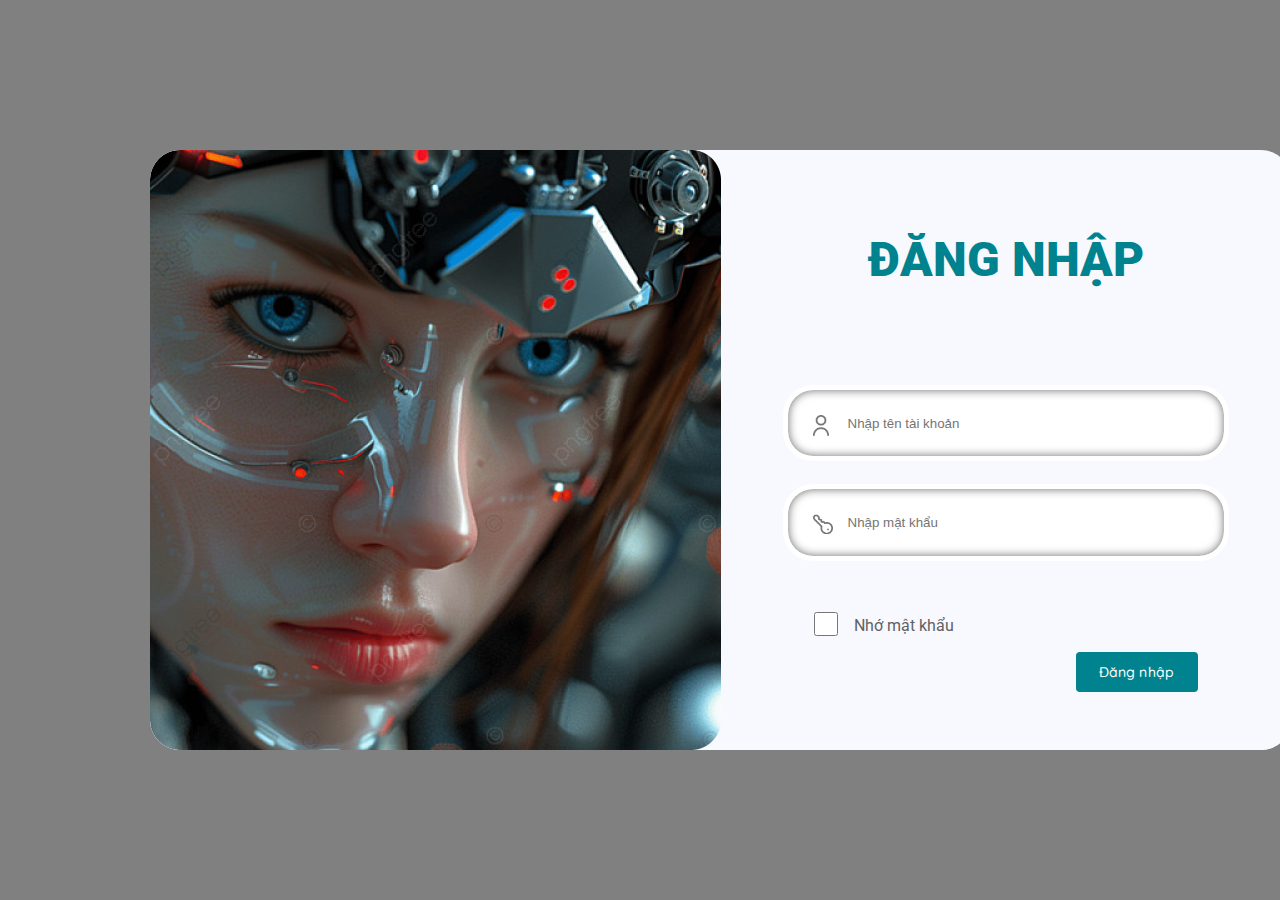
<file: public/login.html>
<!DOCTYPE html>
<html lang="en">
<head>
    <meta charset="UTF-8">
    <meta name="viewport" content="width=device-width, initial-scale=1.0">
    <title>Document</title>
    <link rel="stylesheet" href="css/login.css">
    <link href="https://fonts.googleapis.com/css2?family=Roboto:wght@400;700&display=swap" rel="stylesheet">
    <link rel="preconnect" href="https://fonts.googleapis.com">
    <link rel="preconnect" href="https://fonts.gstatic.com" crossorigin>
    <link
        href="https://fonts.googleapis.com/css2?family=Be+Vietnam+Pro:ital,wght@0,100;0,200;0,300;0,400;0,500;0,600;0,700;0,800;0,900;1,100;1,200;1,300;1,400;1,500;1,600;1,700;1,800;1,900&family=M+PLUS+Rounded+1c&family=Quicksand:wght@300..700&family=Roboto:ital,wght@0,100;0,300;0,400;0,500;0,700;0,900;1,100;1,300;1,400;1,500;1,700;1,900&display=swap"
        rel="stylesheet">
</head>
<body>
    <div class="root">
        <img src="assets/image.png" width="571px" height="600px">
        <div class="content">
            <h1>ĐĂNG NHẬP</h1>
            <form class="content__form form1" action="">
                <img src="assets/Account.png" width="16px" height="21px">
                <input class="inputText" type="text" placeholder="Nhập tên tài khoản">
            </form>
            <form class="content__form form2" action="">
                <img src="assets/key.png " width="20px" height="20px">
                <input class="inputText" type="password" placeholder="Nhập mật khẩu">
            </form>
            <div class="content__tick">
                <div class="content__tick--tick">
                    <input type="checkbox">
                    <p>Nhớ mật khẩu</p>
                </div>
                <button class="content__tick--button">
                    <span>Đăng nhập</span>
                </button>
            </div>
        </div>
    </div>
    <script SRC="js/login.js"></script>
</body>
</html>
</file>
<file: public/css/login.css>
* {
    margin: 0;
    padding: 0;
    box-sizing: border-box;
}

body {
    width: 100vw;
    height: 100vh;
    display:flex;
    justify-content: center;
    align-items: center;
    min-width: 1440px;
    background-color: gray;
}

.root {
    width: 1141px;
    height: 600px;
    display: flex;
}

.root>img {
    background-color: ghostwhite;
    border-top-left-radius: 30px;
    border-bottom-left-radius: 30px;
}

.content {
    width: 571px;
    height: 600px;
    background-color: ghostwhite;
    border-top-right-radius: 30px;
    border-bottom-right-radius: 30px;
    display: flex;
    flex-direction: column;
    align-items: center;
}

.content__form {
    width: 446px;
    height: 83px;
    background-color: white;
    margin-bottom: 23px;
    border-radius: 36px;
    display: flex;
    align-items: center;
    gap: 16px;
    position:relative;
}

.content__form > input {
    width: 100%;
    height: 100%;
    border-style: none;
    outline: none;
    display: flex; 
    border-left:none;
    border-right: none;
    padding:0 60px;
    border: 5px solid white;
    border-radius: 30px;
    box-shadow: inset 0 0 10px rgb(110, 108, 108);
}
.content__form > img{
    position:absolute;
    top: 29.5px;
    left:30px;
}
.content > h1 {
    margin-bottom: 97px;
    margin-top: 82px;
    font-family: 'Roboto';
    font-style: normal;
    font-weight: 900;
    font-size: 48px;
    line-height: 56px;
    color: #00838F;
}

.content__tick {
    width: 100%;
    height: 146px;
    background-color: ghostwhite;
    margin-top: 32px;
    padding: 0 93px;
    display: flex;
    justify-content: space-between;
    border-bottom-right-radius: 30px;
}

.content__tick--tick {
    display: flex;
    gap: 10px;
    width: 50%;
    align-items: flex-start;   
    position: relative;
}

.content__tick--tick > input {
    margin-top: 2.5px;
    width: 24px;
    height:24px;
    position: absolute;
    top:-6px;
    left:0;
}

.content__tick--tick > p {
    font-family: 'Roboto';
    font-weight: 400;
    font-size: 16px;
    line-height: 19px;
    color: #616161;
    margin-left:40px;   
}

.content__tick--button {
    width: 122px;
    height: 40px;
    margin-top: calc(146px - 40px - 70px);
    display: flex;
    justify-content: center;
    align-items: center;
    background-color: #00838F;
    border: none;
    border-radius: 4px;
}

.content__tick--button>span {
    font-family: 'Quicksand';
    font-weight: 500;
    font-size: 14px;
    line-height: 20px;
    letter-spacing: 0.001em;
    color: #FFFFFF;
}

/* Responsive cho màn hình bé hơn 1440px */
/* nhừng màn hình bé <= 599px */
@media screen and (max-width:599px) {
    .root {
        flex-wrap: wrap;
        justify-content: center;
    }
}
</file>
